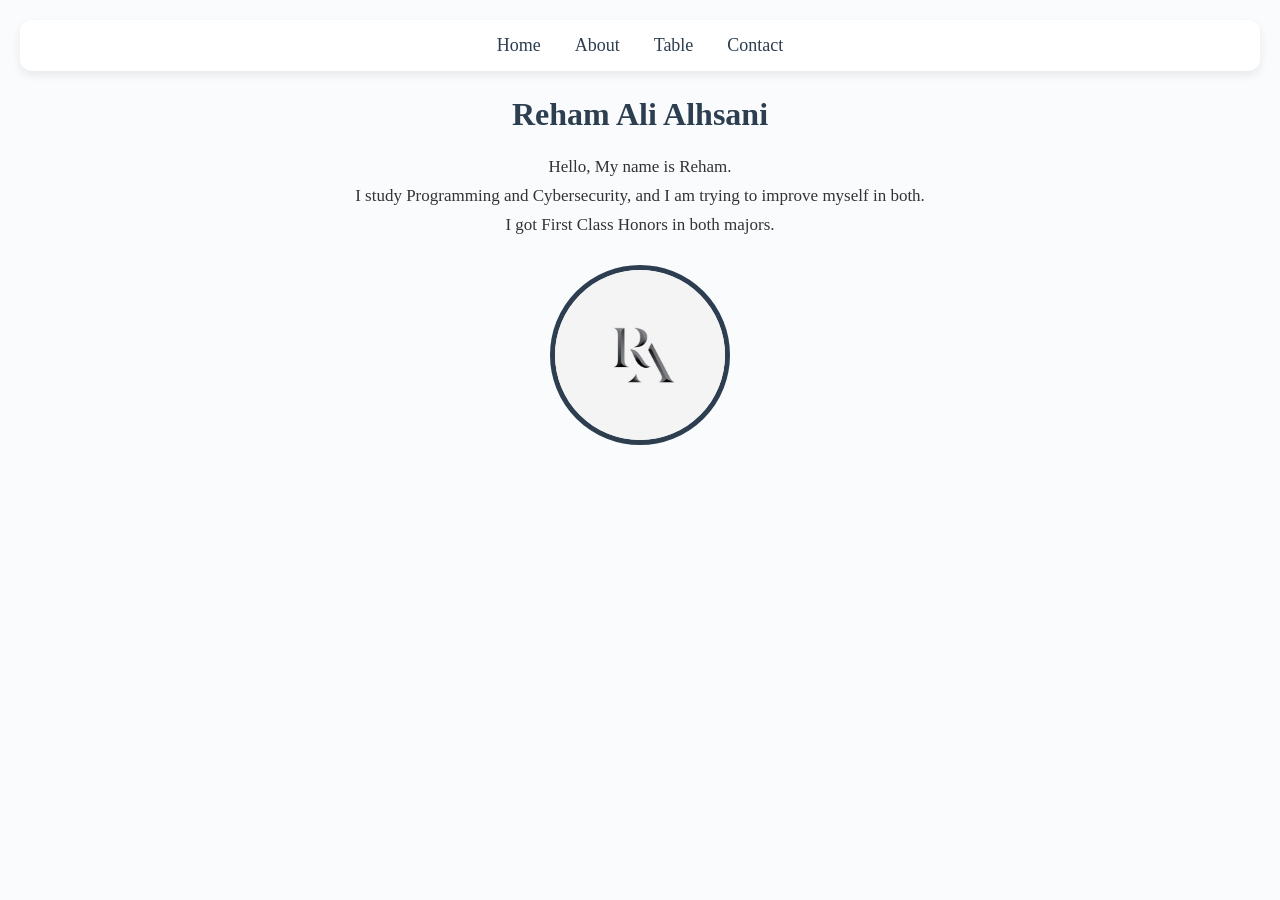
<file: HTML CSS HW/Index.html>
<!DOCTYPE html>
<html lang="en">
<head>

    <meta name="viewport" content="width=device-width, initial-scale=1.0">
    <title>Student Website</title>

    <link rel="StyleSheet" href="Style.css">

</head>

<body>

    <div class="nav">
        <a href="Index.html">Home</a>
        <a href="About.html">About</a>
        <a href="Table.html">Table</a>
        <a href="Contact.html">Contact</a>
    </div>

    <h1 id="name">Reham Ali Alhsani</h1>

    <p class="info">
        Hello, My name is Reham.
        <br>
        I study Programming and Cybersecurity, and I am trying to improve myself in both.  
        <br>
        I got First Class Honors in both majors.
    </p>

    <img src="Image/RA.jpg" alt="Profile Image" class="profile-img">

</body>
</html>
</file>
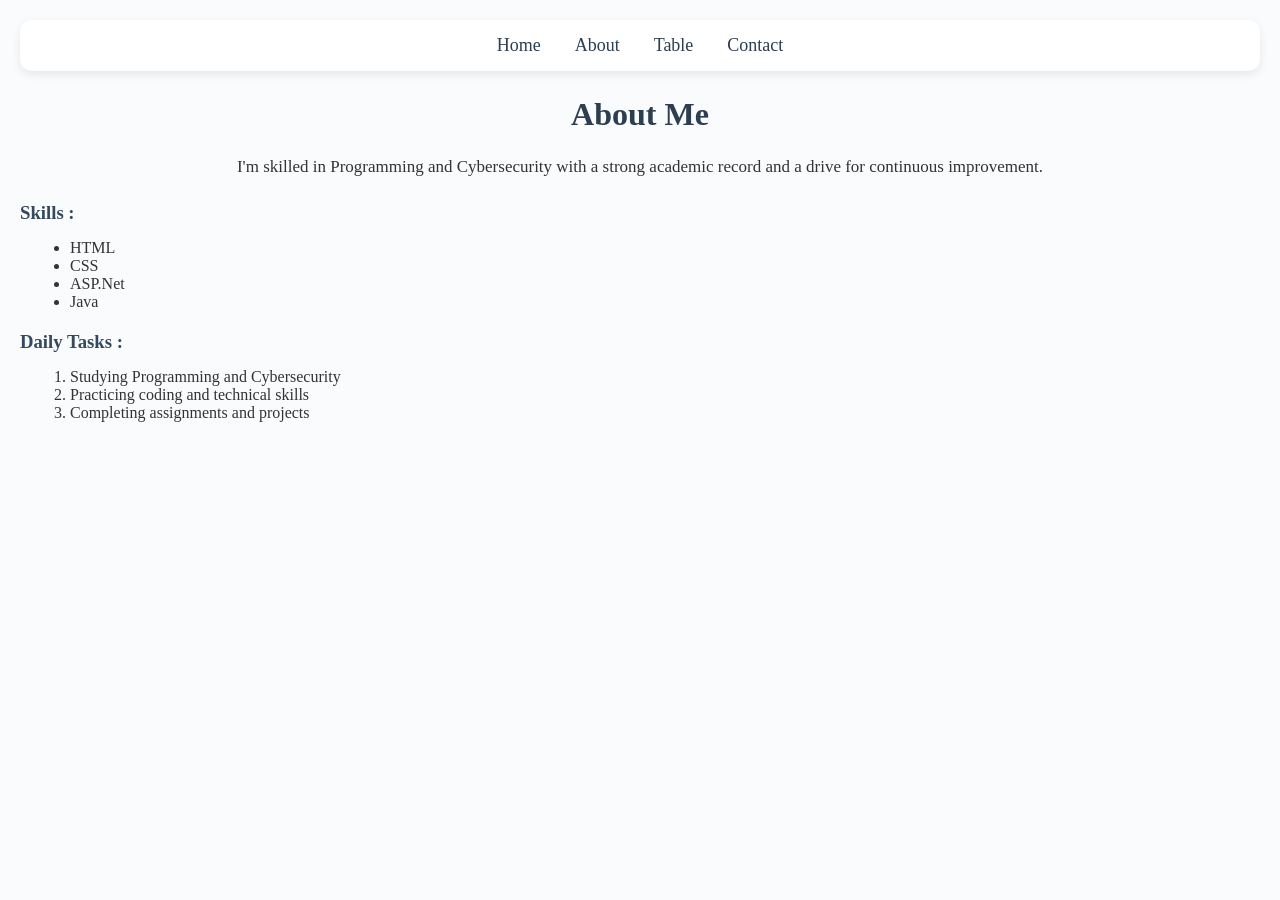
<file: HTML CSS HW/About.html>
<!DOCTYPE html>
<html lang="en">
<head>
    <title>About</title>
    <link rel="Stylesheet" href="Style.css">
</head>
<body>

<div class="nav">
    <a href="Index.html">Home</a>
    <a href="About.html">About</a>
    <a href="Table.html">Table</a>
    <a href="Contact.html">Contact</a>
</div>

<h1>About Me</h1>

<p class="info">
    I'm skilled in Programming and Cybersecurity with a strong academic record and a drive for continuous improvement.

</p>

<h3>Skills :</h3>
<ul>
    <li>HTML</li>
    <li>CSS</li>
    <li>ASP.Net</li>
    <li>Java</li>
</ul>

<h3>Daily Tasks :</h3>
<ol>
    <li>Studying Programming and Cybersecurity</li>
    <li>Practicing coding and technical skills</li>
    <li>Completing assignments and projects</li>
</ol>


</body>
</html>
</file>
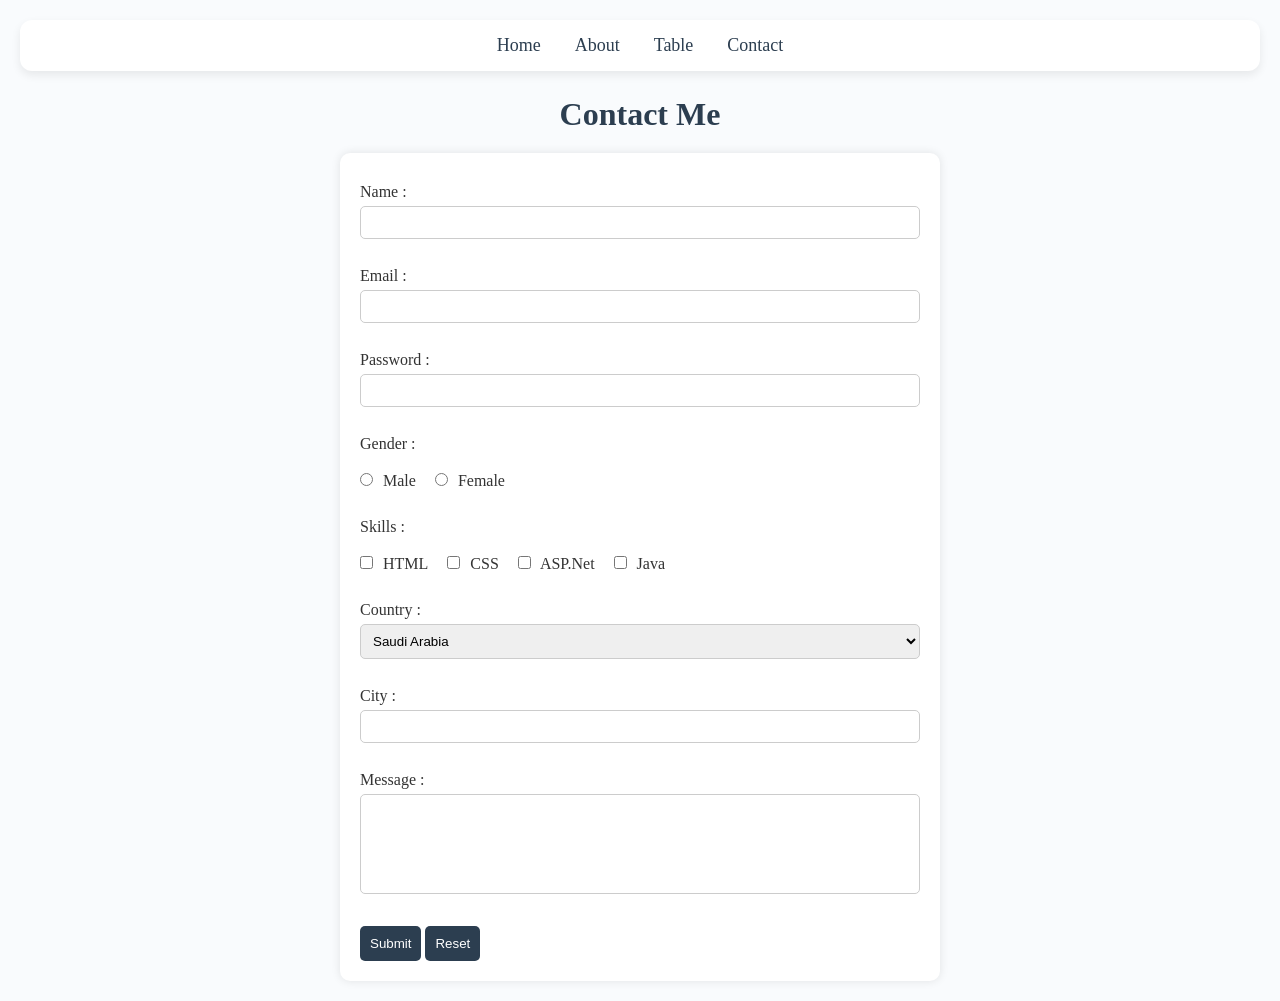
<file: HTML CSS HW/Contact.html>
<!DOCTYPE html>
<html lang="en">
<head>
    <title>Contact</title>
    <link rel="Stylesheet" href="Style.css">
</head>
<body>

<div class="nav">
    <a href="Index.html">Home</a>
    <a href="About.html">About</a>
    <a href="Table.html">Table</a>
    <a href="Contact.html">Contact</a>
</div>

<h1 id="title">Contact Me</h1>

<form class="form-box">

    <!-- Name -->
    <label for="name">Name :</label><br>
    <input type="text" id="name" name="name" required>
    <br><br>

    <!-- Email -->
    <label for="email">Email :</label><br>
    <input type="email" id="email" name="email" required>
    <br><br>

    <!-- Password -->
    <label for="password">Password :</label><br>
    <input type="password" id="password" name="password" required>
    <br><br>

    <!-- Gender -->
    <label>Gender :</label><br>
    <label>
    <input type="radio" name="gender"> Male
    </label>

    <label>
    <input type="radio" name="gender"> Female
    </label>
    <br><br>

    <!-- Skills -->
    <label>Skills :</label><br>
    <label>
    <input type="checkbox"> HTML
    </label>

    <label>
    <input type="checkbox"> CSS
    </label>

    <label>
    <input type="checkbox"> ASP.Net
    </label>

    <label>
    <input type="checkbox"> Java
    </label>
    <br><br>

    <!-- Country -->
    <label for="country">Country :</label><br>
    <select id="country" name="country" required>
        <optgroup label="Middle East"> 
        <option value="Saudi Arabia">Saudi Arabia</option>
        <option value="UAE">UAE</option>
        </optgroup>
    </select>
    <br><br>

    <!-- City -->
    <label for="city">City :</label><br>
    <input list="cities" id="city" name="city">
    <datalist id="cities">
        <option value="Riyadh">
        <option value="Jeddah">
        <option value="Dammam">
        <option value="Abu Dhabi">
        <option value="Dubai">
    </datalist>
    <br><br>

    <!-- Message -->
    <label for="message">Message :</label><br>
    <textarea id="message" name="message" required></textarea>
    <br><br>

    <!-- Buttons -->
    <button type="submit">Submit</button>
    <button type="reset">Reset</button>

</form>

</body>
</html>
</file>
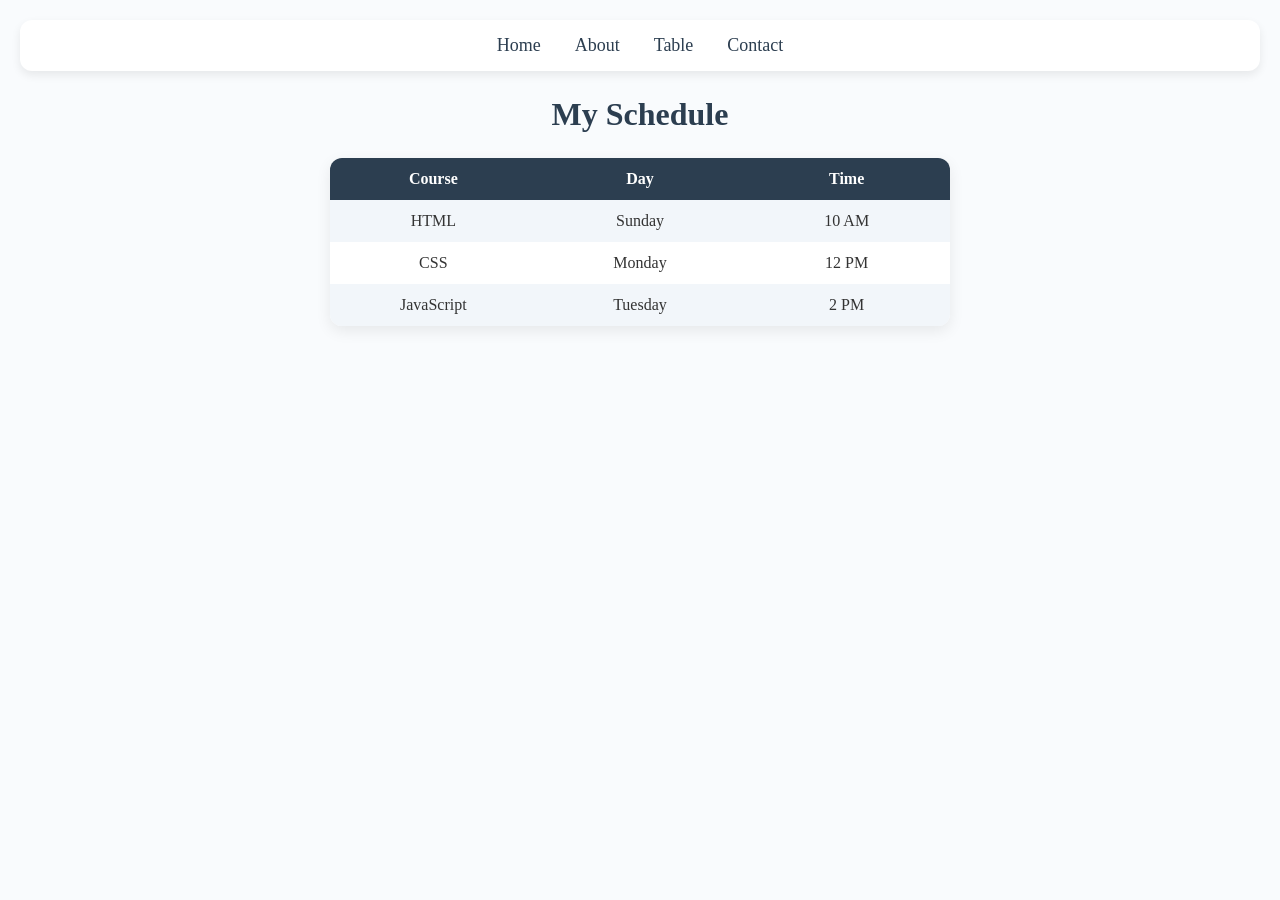
<file: HTML CSS HW/Table.html>
<!DOCTYPE html>
<html>
<head>
    <title>Table</title>
    <link rel="Stylesheet" href="Style.css">
</head>
<body>

<div class="nav">
    <a href="Index.html">Home</a>
    <a href="About.html">About</a>
    <a href="Table.html">Table</a>
    <a href="Contact.html">Contact</a>
</div>

<h1>My Schedule</h1>

<table class="table-style">
    <tr>
        <th>Course</th>
        <th>Day</th>
        <th>Time</th>
    </tr>
    <tr>
        <td>HTML</td>
        <td>Sunday</td>
        <td>10 AM</td>
    </tr>
    <tr>
        <td>CSS</td>
        <td>Monday</td>
        <td>12 PM</td>
    </tr>
    <tr>
        <td>JavaScript</td>
        <td>Tuesday</td>
        <td>2 PM</td>
    </tr>
</table>

</body>
</html>
</file>
<file: HTML CSS HW/Style.css>
* {
    margin: 0;
    padding: 0;
    box-sizing: border-box;
}

body {
    background: #f9fbfd;
    color: #333;
    padding: 20px;
}

.nav {
    background: white;
    padding: 15px;
    text-align: center;
    border-radius: 12px;
    margin-bottom: 25px;
    box-shadow: 0 4px 10px rgba(0,0,0,0.08);
}

.nav a {
    color: #2c3e50;
    text-decoration: none;
    margin: 0 15px;
    font-size: 18px;
    font-weight: 500;
    transition: 0.3s;
}

.nav a:hover {
    color: #3498db;
}

h1 {
    text-align: center;
    margin-bottom: 20px;
    color: #2c3e50;
}

h3 {
    margin-top: 20px;
    color: #34495e;
}

.info {
    text-align: center;
    margin-bottom: 20px;
    line-height: 1.7;
    font-size: 17px;
}

.profile-img {
    display: block;
    margin: 25px auto;
    width: 180px;
    border-radius: 50%;
    border: 5px solid #2c3e50;
}

ul, ol {
    margin: 15px 50px;
}

form {
    max-width: 600px;
    margin: auto;
    background: #fff;
    padding: 20px;
    border-radius: 10px;
    box-shadow: 0 0 10px rgba(0,0,0,0.1);
}

fieldset {
    border: 1px solid #ccc;
    margin-bottom: 15px;
    padding: 15px;
    border-radius: 8px;
}

legend {
    font-weight: bold;
    color: #2c3e50;
}

label {
    display: block;
    margin-top: 10px;
    font-weight: bold;
}

input, select, textarea {
    width: 100%;
    padding: 8px;
    margin-top: 5px;
    border: 1px solid #ccc;
    border-radius: 5px;
    box-sizing: border-box;
}

textarea {
    height: 100px;
    resize: none;
}

.form-box input[type="radio"],
.form-box input[type="checkbox"] {
    width: auto;
    margin-right: 6px;
    margin-top: 10px;
}

.form-box label {
    display: inline-block;
    margin-right: 15px;
    font-weight: normal;
}

button {
    padding: 10px;
    margin-top: 10px;
    border: none;
    border-radius: 5px;
    cursor: pointer;
}

button[type="submit"] {
    background-color: #2c3e50;
    color: white;
}

button[type="reset"] {
    background-color: #2c3e50;
    color: white;
}

button:hover {
    opacity: 0.9;
}

.table-style {
    width: 50%;
    margin: 25px auto;
    border-collapse: collapse;
    background: white;
    border-radius: 12px;
    overflow: hidden;
    box-shadow: 0 5px 15px rgba(0,0,0,0.08);
    table-layout: fixed;
}

.table-style th,
.table-style td {
    padding: 12px;
    text-align: center;
    width: 33.33%;
}

.table-style th {
    background-color: #2c3e50;
    color: white;
}

.table-style tr:nth-child(even) {
    background-color: #f2f6fa;
}

.table-style tr:hover {
    background-color: #eaf3fb;
}
</file>
